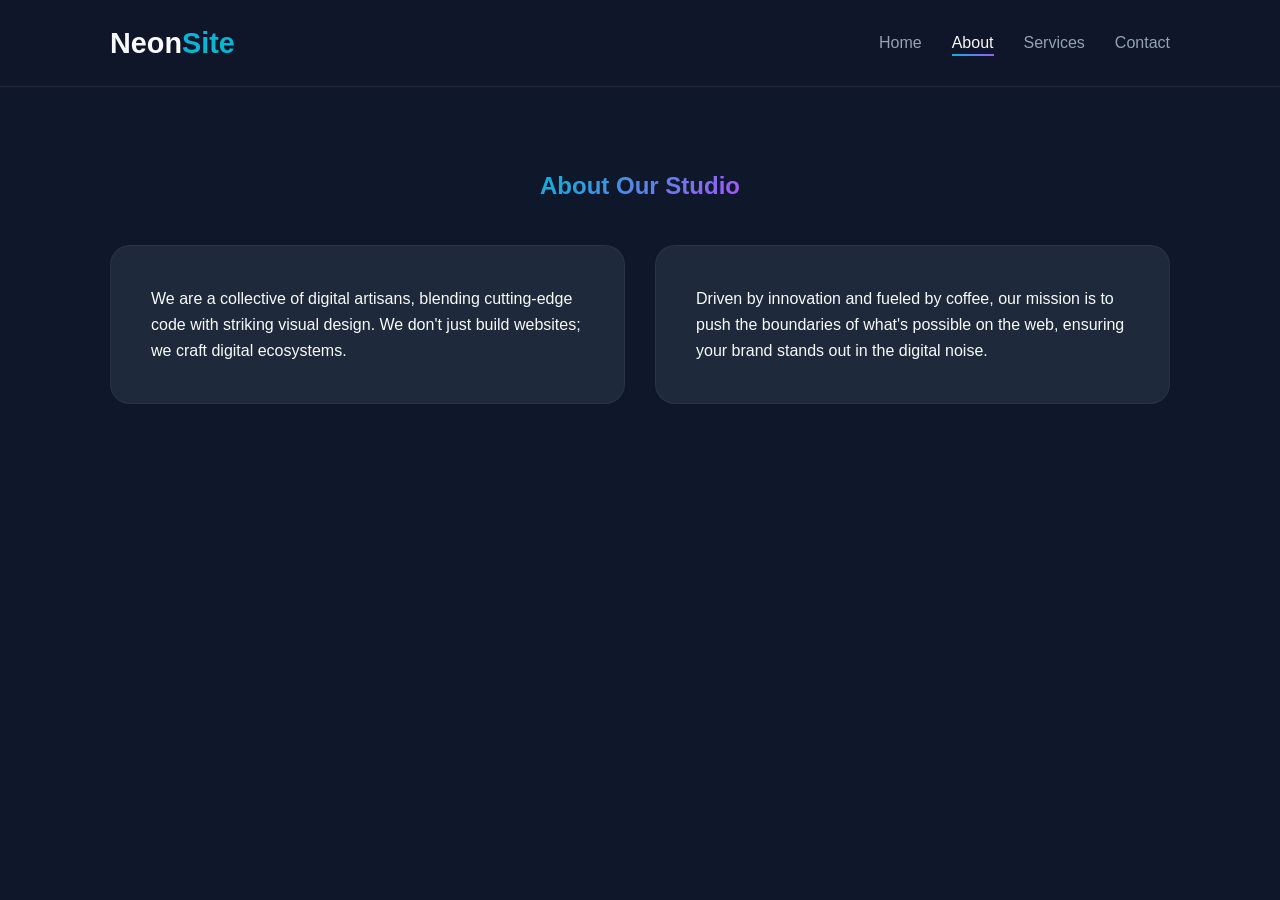
<file: NeonSite/about.html>
<!-- ================= about.html ================= -->
<!DOCTYPE html>
<html lang="en">
<head>
  <meta charset="UTF-8">
  <meta name="viewport" content="width=device-width, initial-scale=1.0">
  <title>About - NeonSite</title>
  <link rel="stylesheet" href="style.css">
</head>
<body>
  <nav>
    <div class="container">
      <div class="logo">Neon<span>Site</span></div>
      <ul>
        <li><a href="index.html">Home</a></li>
        <li><a href="about.html" class="active">About</a></li>
        <li><a href="services.html">Services</a></li>
        <li><a href="contact.html">Contact</a></li>
      </ul>
    </div>
  </nav>

  <section class="content-section">
    <div class="container">
      <h2 class="gradient-text">About Our Studio</h2>
      <div class="content-grid">
        <div class="text-card">
          <p>We are a collective of digital artisans, blending cutting-edge code with striking visual design. We don't just build websites; we craft digital ecosystems.</p>
        </div>
        <div class="text-card">
          <p>Driven by innovation and fueled by coffee, our mission is to push the boundaries of what's possible on the web, ensuring your brand stands out in the digital noise.</p>
        </div>
      </div>
    </div>
  </section>
</body>
</html>
</file>
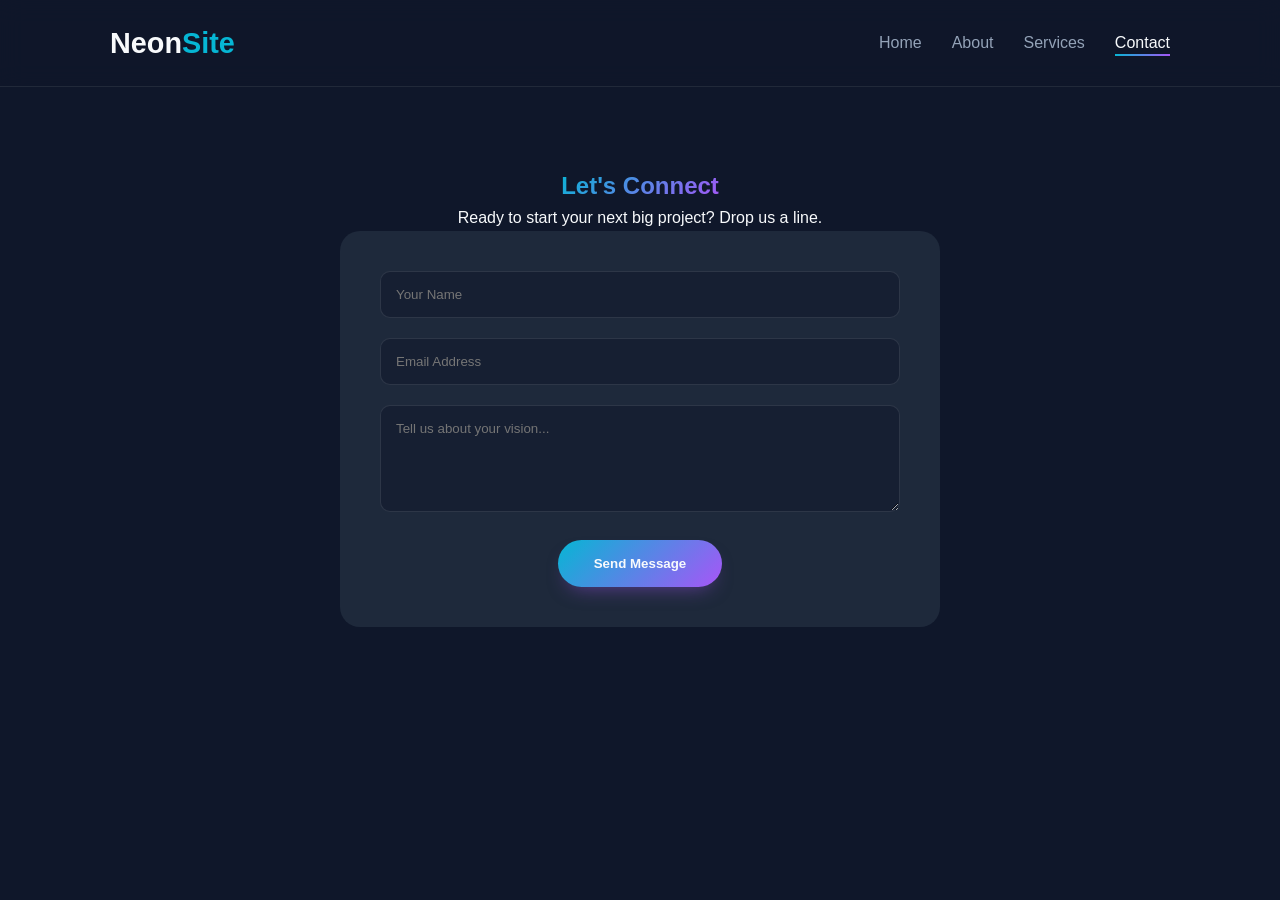
<file: NeonSite/contact.html>
<!-- ================= contact.html ================= -->
<!DOCTYPE html>
<html lang="en">
<head>
  <meta charset="UTF-8">
  <meta name="viewport" content="width=device-width, initial-scale=1.0">
  <title>Contact - NeonSite</title>
  <link rel="stylesheet" href="style.css">
</head>
<body>
  <nav>
    <div class="container">
      <div class="logo">Neon<span>Site</span></div>
      <ul>
        <li><a href="index.html">Home</a></li>
        <li><a href="about.html">About</a></li>
        <li><a href="services.html">Services</a></li>
        <li><a href="contact.html" class="active">Contact</a></li>
      </ul>
    </div>
  </nav>

  <section class="content-section">
    <div class="container">
      <h2 class="gradient-text">Let's Connect</h2>
      <p class="subtitle">Ready to start your next big project? Drop us a line.</p>
      
      <form class="contact-form">
        <div class="input-group">
          <input type="text" placeholder="Your Name" required>
        </div>
        <div class="input-group">
          <input type="email" placeholder="Email Address" required>
        </div>
        <div class="input-group">
          <textarea placeholder="Tell us about your vision..." rows="5" required></textarea>
        </div>
        <button type="submit" class="btn-primary">Send Message</button>
      </form>
    </div>
  </section>
</body>
</html>
</file>
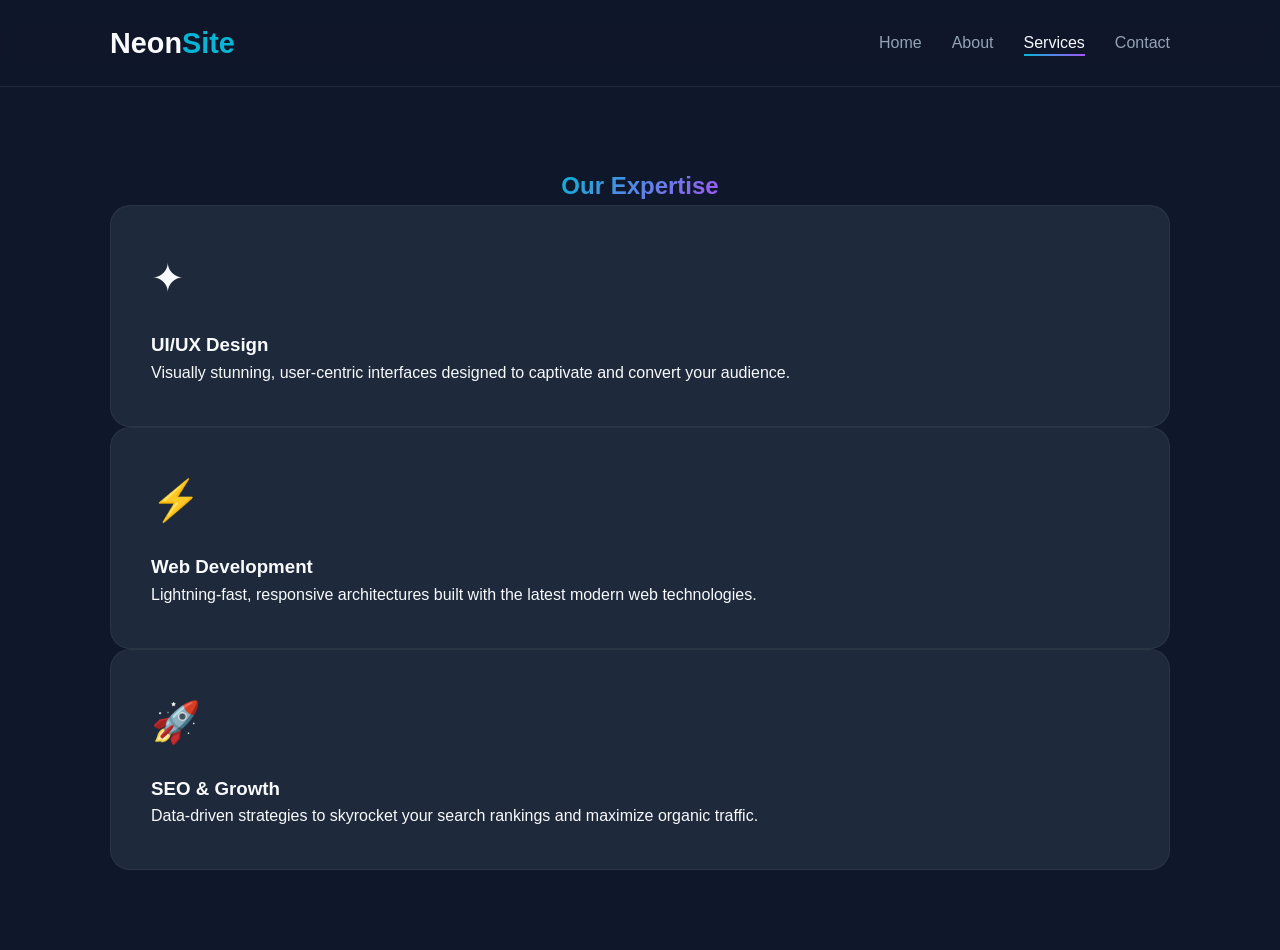
<file: NeonSite/services.html>
<!-- ================= services.html ================= -->
<!DOCTYPE html>
<html lang="en">
<head>
  <meta charset="UTF-8">
  <meta name="viewport" content="width=device-width, initial-scale=1.0">
  <title>Services - NeonSite</title>
  <link rel="stylesheet" href="style.css">
</head>
<body>
  <nav>
    <div class="container">
      <div class="logo">Neon<span>Site</span></div>
      <ul>
        <li><a href="index.html">Home</a></li>
        <li><a href="about.html">About</a></li>
        <li><a href="services.html" class="active">Services</a></li>
        <li><a href="contact.html">Contact</a></li>
      </ul>
    </div>
  </nav>

  <section class="content-section">
    <div class="container">
      <h2 class="gradient-text">Our Expertise</h2>
      <div class="services-grid">
        <div class="service-card">
          <div class="icon">✦</div>
          <h3>UI/UX Design</h3>
          <p>Visually stunning, user-centric interfaces designed to captivate and convert your audience.</p>
        </div>
        <div class="service-card">
          <div class="icon">⚡</div>
          <h3>Web Development</h3>
          <p>Lightning-fast, responsive architectures built with the latest modern web technologies.</p>
        </div>
        <div class="service-card">
          <div class="icon">🚀</div>
          <h3>SEO & Growth</h3>
          <p>Data-driven strategies to skyrocket your search rankings and maximize organic traffic.</p>
        </div>
      </div>
    </div>
  </section>
</body>
</html>
</file>
<file: NeonSite/style.css>
/* ================= style.css ================= */
/* --- Variables --- */
:root {
  --bg-dark: #0f172a;
  --bg-card: #1e293b;
  --text-main: #f8fafc;
  --text-muted: #94a3b8;
  --accent-cyan: #06b6d4;
  --accent-purple: #a855f7;
  --gradient: linear-gradient(135deg, var(--accent-cyan), var(--accent-purple));
}

/* --- Global Reset --- */
*, *::before, *::after {
  box-sizing: border-box;
  margin: 0;
  padding: 0;
}

/* --- Base Styles --- */
body {
  font-family: 'Segoe UI', Tahoma, Geneva, Verdana, sans-serif;
  background-color: var(--bg-dark);
  color: var(--text-main);
  line-height: 1.6;
  overflow-x: hidden;
}

.container {
  max-width: 1100px;
  margin: 0 auto;
  padding: 0 20px;
}

/* --- Navigation (Fixed Line 37 Area) --- */
nav {
  background: rgba(15, 23, 42, 0.8);
  backdrop-filter: blur(12px);
  -webkit-backdrop-filter: blur(12px);
  padding: 20px 0;
  position: sticky;
  top: 0;
  z-index: 100;
  border-bottom: 1px solid rgba(255, 255, 255, 0.08);
}

nav .container {
  display: flex;
  justify-content: space-between;
  align-items: center;
}

.logo {
  font-size: 1.8rem;
  font-weight: 800;
  color: var(--text-main);
}

.logo span {
  color: var(--accent-cyan);
}

nav ul {
  display: flex;         /* Explicitly set flex to support gap */
  list-style: none;
  gap: 30px;            /* This is now valid on line 37-40 area */
}

nav a {
  text-decoration: none;
  color: var(--text-muted);
  font-weight: 500;
  transition: all 0.3s ease;
  position: relative;
  padding: 5px 0;
}

nav a:hover, nav a.active {
  color: var(--text-main);
}

nav a::after {
  content: '';
  position: absolute;
  width: 0;
  height: 2px;
  bottom: 0;
  left: 0;
  background: var(--gradient);
  transition: width 0.3s ease;
}

nav a:hover::after, nav a.active::after {
  width: 100%;
}

/* --- Hero Section --- */
.hero {
  padding: 140px 0 100px;
  text-align: center;
  position: relative;
}

.gradient-text {
  background: var(--gradient);
  -webkit-background-clip: text;
  -webkit-text-fill-color: transparent;
  background-clip: text;
  display: inline-block;
  font-weight: 800;
}

.hero h2 {
  font-size: clamp(2.5rem, 8vw, 4rem);
  margin-bottom: 20px;
  line-height: 1.1;
}

.hero p {
  font-size: 1.2rem;
  color: var(--text-muted);
  max-width: 600px;
  margin: 0 auto 40px;
}

/* --- Buttons --- */
.btn-primary {
  display: inline-block;
  padding: 16px 36px;
  background: var(--gradient);
  color: var(--text-main);
  text-decoration: none;
  border-radius: 50px;
  font-weight: 600;
  transition: all 0.3s ease;
  box-shadow: 0 10px 20px -10px rgba(168, 85, 247, 0.5);
  border: none;
  cursor: pointer;
}

.btn-primary:hover {
  transform: translateY(-3px);
  box-shadow: 0 15px 25px -10px rgba(6, 182, 212, 0.6);
}

/* --- Layout Sections --- */
.content-section {
  padding: 80px 0;
  text-align: center;
}

.content-grid {
  display: grid;
  grid-template-columns: repeat(auto-fit, minmax(300px, 1fr));
  gap: 30px;
  margin-top: 40px;
}

.text-card, .service-card {
  background: var(--bg-card);
  padding: 40px;
  border-radius: 20px;
  border: 1px solid rgba(255, 255, 255, 0.05);
  text-align: left;
  transition: transform 0.3s ease;
}

.service-card:hover {
  transform: translateY(-10px);
  border-color: var(--accent-cyan);
}

.icon {
  font-size: 2.5rem;
  margin-bottom: 20px;
  display: block;
}


/* --- Contact Form --- */
.contact-form {
  max-width: 600px;
  margin: 0 auto;
  background: var(--bg-card);
  padding: 40px;
  border-radius: 20px;
}

input, textarea {
  width: 100%;
  padding: 15px;
  margin-bottom: 20px;
  background: rgba(15, 23, 42, 0.5);
  border: 1px solid rgba(255, 255, 255, 0.1);
  border-radius: 10px;
  color: white;
  font-family: inherit;
}

input:focus, textarea:focus {
  outline: none;
  border-color: var(--accent-cyan);
}

/* --- Responsive --- */
@media (max-width: 768px) {
  nav .container {
    flex-direction: column;
    gap: 15px;
  }
  .hero { padding: 100px 0 60px; }
}
</file>
